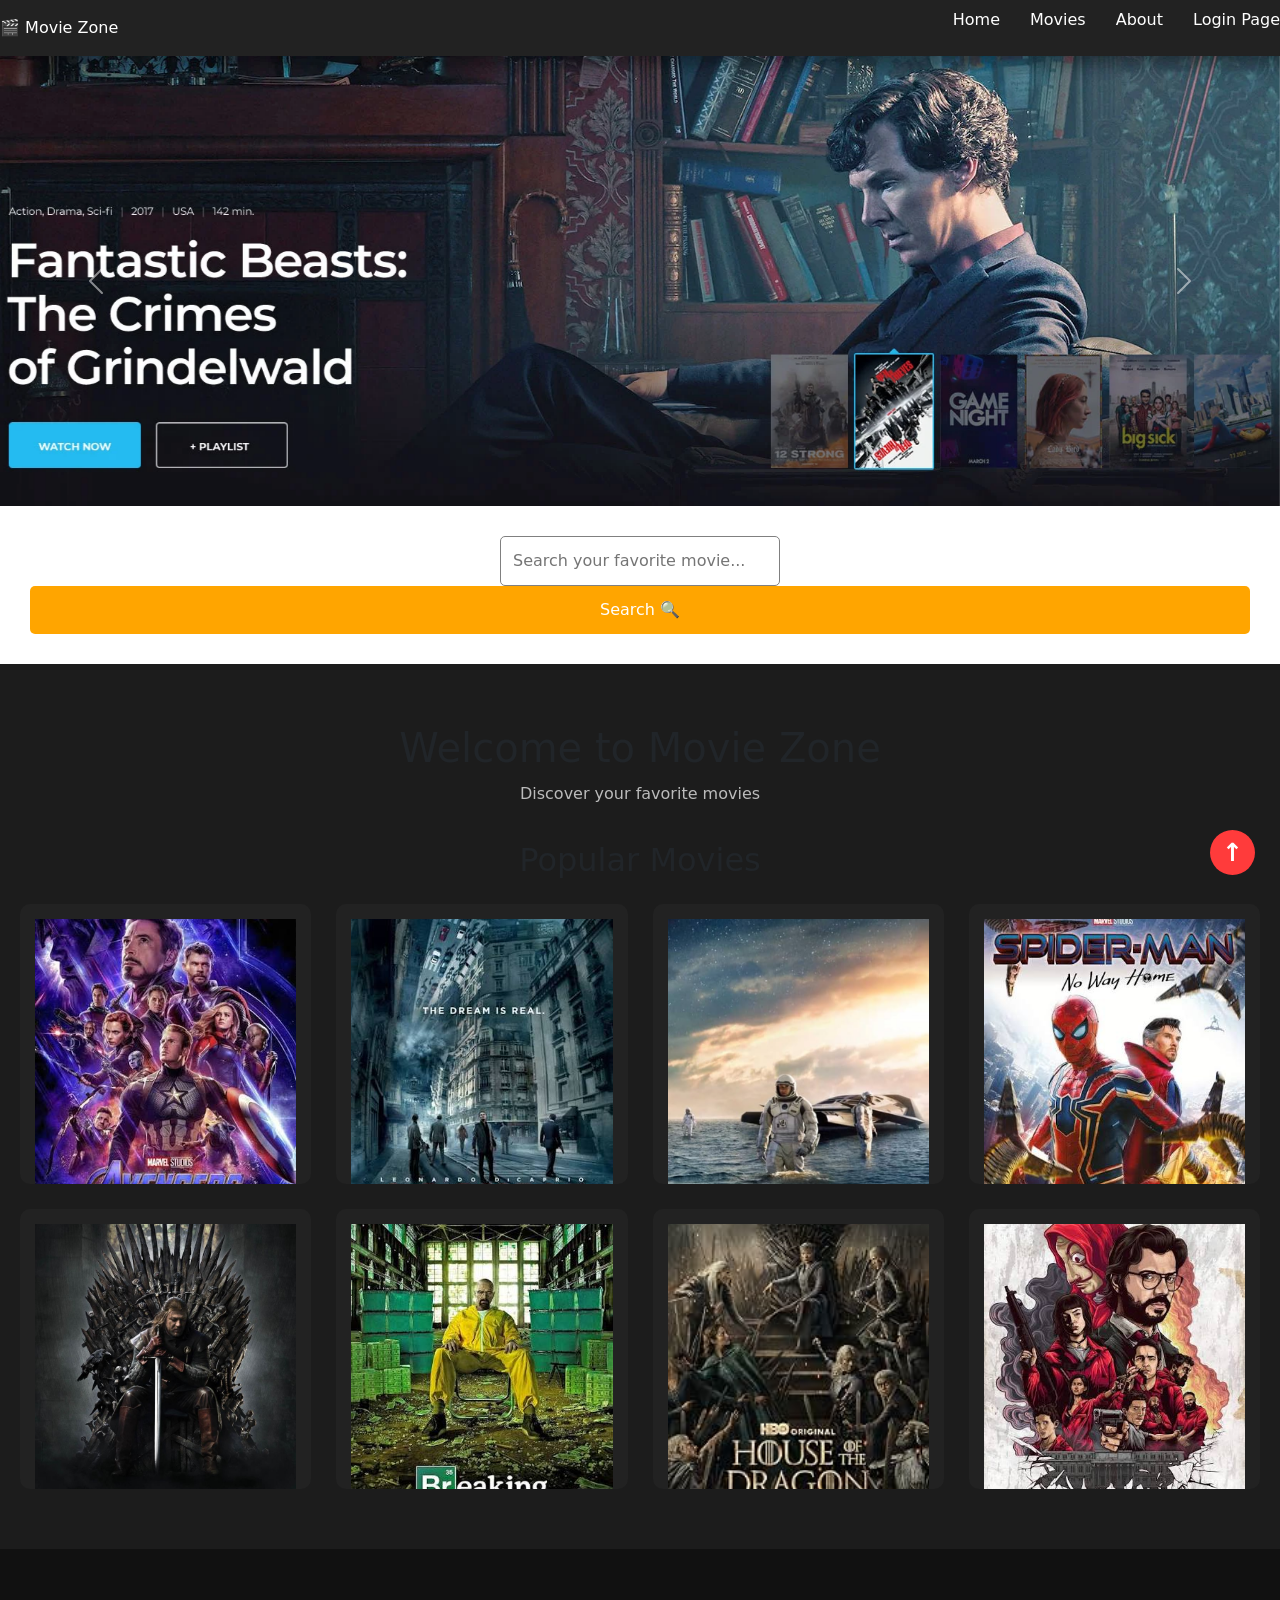
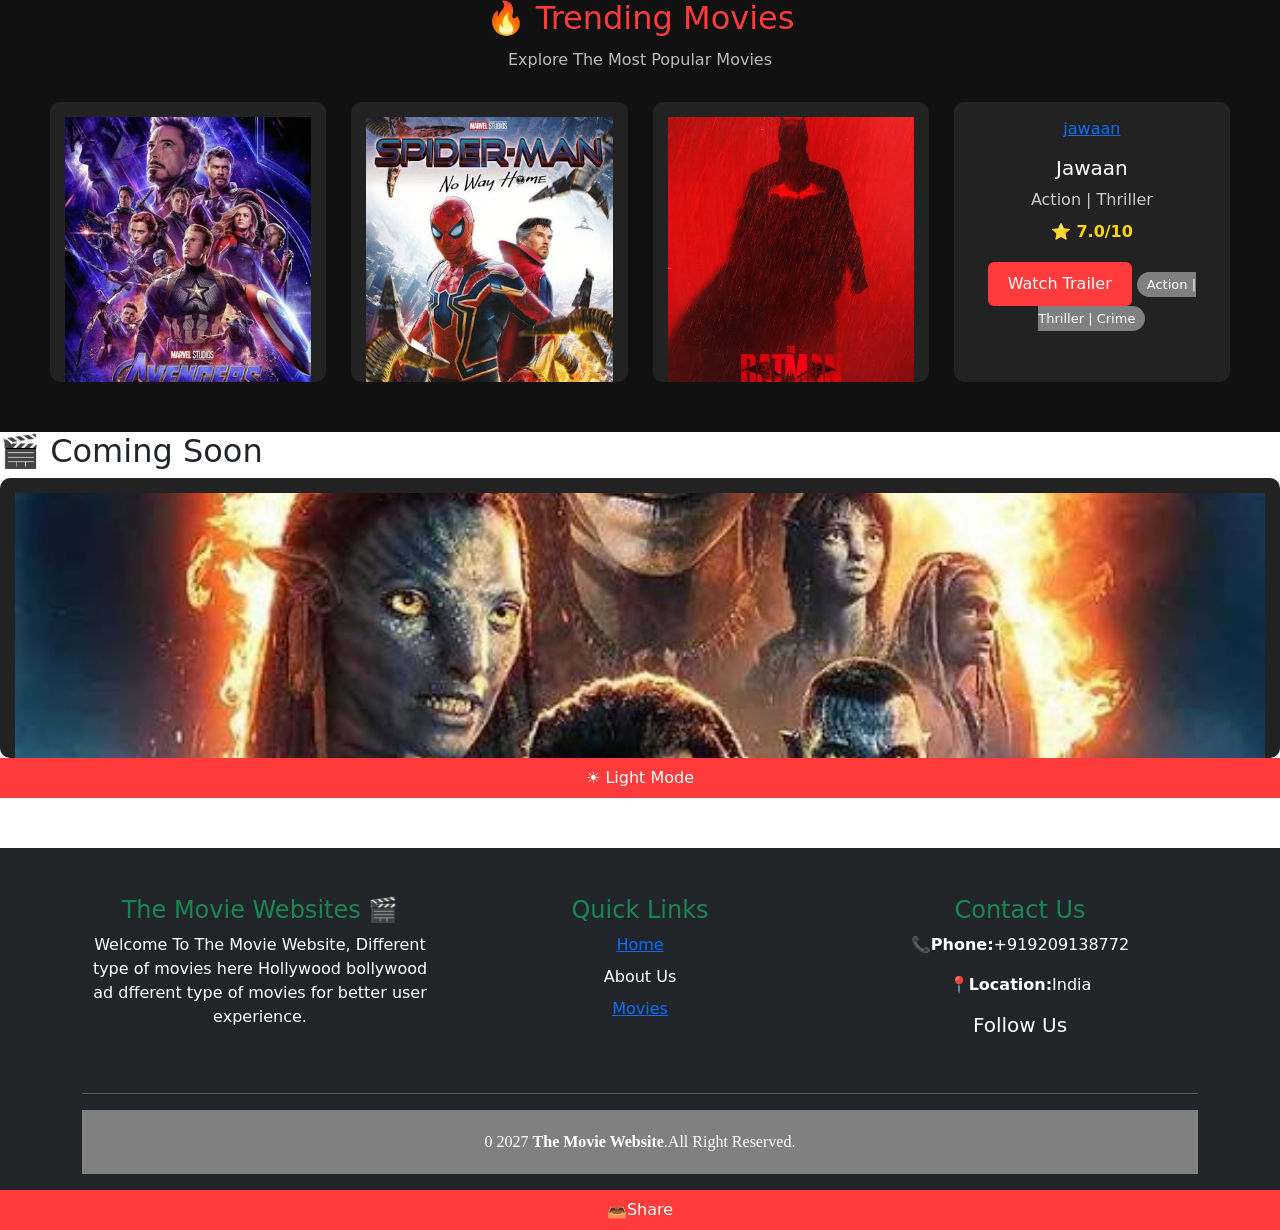
<file: index.html>
<!DOCTYPE html>
<html lang="en">

<head>

    <meta charset="UTF-8">
    <meta name="viewport" content="width=device-width, initial-scale=1.0">

    <title>Movie Zone</title>

    <!-- CSS -->
    <link rel="stylesheet" href="style.css">

    <link href="https://cdn.jsdelivr.net/npm/bootstrap@5.3.8/dist/css/bootstrap.min.css" rel="stylesheet" integrity="sha384-sRIl4kxILFvY47J16cr9ZwB07vP4J8+LH7qKQnuqkuIAvNWLzeN8tE5YBujZqJLB" crossorigin="anonymous">

    <!-- Bootstrap CSS -->
    <link href="https://cdn.jsdelivr.net/npm/bootstrap@5.3.8/dist/css/bootstrap.min.css"
          rel="stylesheet">

</head>

<body id="top">

    <!-- Navbar Start -->

    <nav class="navbar">

        <a href="index.html" class="logo">
            🎬 Movie Zone
        </a>

        <ul>
            <li><a href="index.html">Home</a></li>
            <li><a href="movies.html">Movies</a></li>
            <li><a href="about.html">About</a></li>
            <li><a href="login.html">Login Page</a></li>
        </ul>

    </nav>

    <!-- Navbar End -->


    <!-- Movie Slider Start -->

    <div id="movieCarousel"
         class="carousel slide"
         data-bs-ride="carousel"
         data-bs-interval="3000">

        <div class="carousel-inner">

            <div class="carousel-item">
                <img src="images/movie slider1.webp"
                     class="d-block w-100"
                     alt="Movie Slider 1">
            </div>

            <div class="carousel-item">
                <img src="images/slider2.jpg"
                     class="d-block w-100"
                     alt="Movie Slider 2">
            </div>

            <div class="carousel-item active">
                <img src="images/slider3.webp"
                     class="d-block w-100"
                     alt="Movie Slider 3">
            </div>

        </div>


        <!-- Previous Button -->

        <button class="carousel-control-prev"
                type="button"
                data-bs-target="#movieCarousel"
                data-bs-slide="prev">

            <span class="carousel-control-prev-icon"></span>

            <span class="visually-hidden">
                Previous
            </span>

        </button>


        <!-- Next Button -->

        <button class="carousel-control-next"
                type="button"
                data-bs-target="#movieCarousel"
                data-bs-slide="next">

            <span class="carousel-control-next-icon"></span>

            <span class="visually-hidden">
                Next
            </span>

        </button>

    </div>

    <!-- Movie Slider End -->


    <!-- Search Box Start -->

    <div class="search-box">

        <input type="text"
               id="search"
               placeholder="Search your favorite movie...">

        <button onclick="searchMovies()">
            Search 🔍
        </button>

    </div>

    <!-- Search Box End -->


    <!-- Hero Section Start -->

    <section class="hero">

        <h1>Welcome to Movie Zone</h1>

        <p>Discover your favorite movies</p>

        <h2 class="title">
            Popular Movies
        </h2>


        <!-- Movie Cards Start -->

        <div class="movie-container">


            <!-- Avengers -->

            <div class="movie-card">

                <img src="images/avenger2.jpg"
                     alt="Avengers">

                <div class="movie-info">

                    <h3>Avengers</h3>

                    <p>Action | Adventure</p>

                    <p>⭐ 8.5/10</p>

                    <p>2019</p>

                    <button onclick="watchTrailer('Avengers')">
                        Watch Trailer 👀
                    </button>

                </div>

            </div>


            <!-- Inception -->

            <div class="movie-card">

                <img src="images/inception3.jpg"
                     alt="Inception">

                <div class="movie-info">

                    <h3>Inception</h3>

                    <p>Sci-Fi | Thriller</p>

                    <p>⭐ 8.8/10</p>

                    <p>2010</p>

                    <button onclick="watchTrailer('Inception')">
                        Watch Trailer 👀
                    </button>

                </div>

            </div>


            <!-- Interstellar -->

            <div class="movie-card">

                <img src="images/interstellar 4.jpg"
                     alt="Interstellar">

                <div class="movie-info">

                    <h3>Interstellar</h3>

                    <p>Sci-Fi | Drama</p>

                    <p>⭐ 8.7/10</p>

                    <p>2014</p>

                    <button onclick="watchTrailer('Interstellar')">
                        Watch Trailer 👀
                    </button>

                </div>

            </div>


            <!-- Spider-Man -->

            <div class="movie-card">

                <img src="images/spiderman1.jpg"
                     alt="Spider-Man">

                <div class="movie-info">

                    <h3>Spider-Man</h3>

                    <p>Action | Fantasy</p>

                    <p>⭐ 8.2/10</p>

                    <p>2021</p>

                    <button onclick="watchTrailer('Spider-Man No Way Home')">
                        Watch Trailer 👀
                    </button>

                </div>

            </div>


            <!-- Game Of Thrones -->

            <div class="movie-card">

                <img src="images/got1.jpg"
                     alt="Game Of Thrones">

                <div class="movie-info">

                    <h3>Game Of Thrones</h3>

                    <p>Action | Suspense</p>

                    <p>⭐ 9.2/10</p>

                    <p>2015</p>

                    <button onclick="watchTrailer('Game Of Thrones')">
                        Watch Trailer 👀
                    </button>

                </div>

            </div>


            <!-- Breaking Bad -->

            <div class="movie-card">

                <img src="images/breaking bad1.jpg"
                     alt="Breaking Bad">

                <div class="movie-info">

                    <h3>Breaking Bad</h3>

                    <p>Action | Suspense | Mystery</p>

                    <p>⭐ 9.5/10</p>

                    <p>2019</p>

                    <button onclick="watchTrailer('Breaking Bad')">
                        Watch Trailer 👀
                    </button>

                </div>

            </div>


            <!-- House Of The Dragon -->

            <div class="movie-card">

                <img src="images/house of dragon 1.jpg"
                     alt="House Of The Dragon">

                <div class="movie-info">

                    <h3>House Of Dragon</h3>

                    <p>Action | Suspense</p>

                    <p>⭐ 8.9/10</p>

                    <p>2023</p>

                    <button onclick="watchTrailer('House Of The Dragon')">
                        Watch Trailer 👀
                    </button>

                </div>

            </div>


            <!-- Money Heist -->

            <div class="movie-card">

                <img src="images/money heist1.jpg"
                     alt="Money Heist">

                <div class="movie-info">

                    <h3>Money Heist</h3>

                    <p>Action | Suspense | Robbery</p>

                    <p>⭐ 9.4/10</p>

                    <p>2018</p>

                    <button onclick="watchTrailer('Money Heist')">
                        Watch Trailer 👀
                    </button>

                </div>

            </div>

        </div>

        <!-- Movie Cards End -->


        <!-- No Result Message -->

        <p id="noResult" style="display:none;">
            No movies found!
        </p>

    </section>

    <!-- Hero Section End -->
     <!-- Trending Movie Section Start -->
      <section class="trending">
        <h2>🔥 Trending Movies</h2>
        <p class="section-subtitle">Explore The Most Popular Movies</p>
        <div class="movie-container">
           <!-- Movie 1 -->

           <div class="movie-card">
            <img src="images/avenger2.jpg" alt="Avenger Movies">
            <h3>Avengers: Endgame</h3>
            <p>Action | Adventure</p>
            <p class="rating">⭐ 8.4/10</p>
        <a href="https://www.youtube.com/results?search_query=avengers+endgame+trailer"
               target="_blank" class="trailer-btn">Watch Trailer</a>
               <span class="genre">Action</span>

           </div>
           <!-- movie 2 -->

           <div class="movie-card">
            <img src="images/spiderman1.jpg" alt="Spiderman">
            <h3>Spider-man</h3>
            <p>Action | Adventure</p>
            <p class="rating">⭐ 8.2/10</p>
             <a href="https://www.youtube.com/results?search_query=spiderman+trailer"
               target="_blank" class="trailer-btn">
                Watch Trailer
            </a>
            <span class="genre">Action | Adventure</span>
           </div>
           <!-- movie 3 -->

           <div class="movie-card">
            <img src="images/batman.jpg" alt="Batman">
            <h3>The Batman</h3>
            <p>Action | Crime</p>
            <p class="rating">⭐ 7.8/10</p>
            <a href="https://www.youtube.com/results?search_query=the+batman+trailer"
               target="_blank" class="trailer-btn">
                Watch Trailer
            </a>
            <span class="genre">Action | Thriller</span>

           </div>

           <!-- movie 4 -->
            <div class="movie-card">
                <a href="images/jawaan 2.jpg">jawaan</a>
                <h3>Jawaan</h3>
                <p>Action | Thriller</p>
                <p class="rating">⭐ 7.0/10</p>
                <a href="https://www.youtube.com/results?search_query=jawan+trailer"
               target="_blank" class="trailer-btn">
                Watch Trailer
            </a>
           <span class="genre">Action | Thriller | Crime</span>

            </div>
        </div>

      </section>
      <!-- Trending Movie Section End -->

      <!-- Movie coming soon section -->

      <section class="coming soon">
         <h2>🎬 Coming Soon</h2>
         <div class="movie-card">
            <img src="images/avatar 3 to1.jpg" alt="Upcoming Movies">
            <h3>Avatar 3</h3>
            <p>Release: December 2026</p>
           <button>Notify Me</button>
         </div>
      </section>

    <!-- Dark / Light Mode Button Start -->

    <div class="mode-btn">

        <button onclick="toggleMode()" id="modeButton">
            ☀️ Light Mode
        </button>

    </div>

    <!-- Dark / Light Mode Button End -->


    <!-- Footer Start -->

    <footer class="bg-dark text-white pt-5 pb-3">
        <div class="container">
        <div class="row">

            <!-- column 1 -->
             <div class="col-md-4 mb-4">
            <h4 class="text-success">The Movie Websites 🎬

            </h4>
            <p>
                Welcome To The Movie Website,
                Different type of movies here Hollywood bollywood ad dfferent type of movies for better user experience.
            </p>
             </div>

             <!-- column 2 -->
              <div class="col-md-4 mb-4">
                <h4 class="text-success">Quick Links</h4>
                <ul class="list-unstyled">
                    <li class="mb-2">
                        <a href="index.html class
                        text-white text-docartion-none">Home</a>


                    </li>
                    <li class="mb-2"><a href="about.html class
                        text-white text-decorstion-none"></a>About Us</li>
                        <li class="mb-2">
                            <a href="Movies.html class
                            text-white text-decoration-none">Movies</a>
                        </li>

                </ul>

              </div>
               <!-- column 3 -->

               <div class="col-md-4 mb-4">
                <h4 class="text-success">Contact Us</h4>

                <p>
                    📞<strong>Phone:</strong>+919209138772
                </p>
                <p>
                    📍<strong>Location:</strong>India
                </p>
                <h5 classs="mt-3">Follow Us</h5>
                <div class="d-flex gap-3 mt-3">
                   <!-- Instagram -->
                    <a href="https://www.instagram.com/sachitanand__441/?hl=en" class="text-white fs-3">
                        <i class="bi bi-instagram"></i>
                    </a>

                    <!-- LinkedIn -->
                    <a href="https://www.linkedin.com/in/sachitanand-ambulgekar-6a97a2281/" class="text-white fs-3">
                        <i class="bi bi-linkedin"></i>
                    </a>

                    <!-- WhatsApp -->
                    <a href="https://wa.me/919209138772" 
                       class="text-white fs-3">
                        <i class="bi bi-whatsapp"></i>
                    </a>
                </div>

               </div>

        </div>
        <!-- Copyright -->

        <hr class="border-light">
        <div class="text-centre">
            <p class="mb-0">
                0 2027 <strong>The Movie Website</strong>.All Right Reserved.

            </p>

        </div>
        </div>

        
    </footer>

    <!-- Footer End -->


    <button onclick="shareMovie()">📤Share</button>




    <!-- Bootstrap JS -->

    <script src="https://cdn.jsdelivr.net/npm/bootstrap@5.3.8/dist/js/bootstrap.bundle.min.js">
    </script>


    <!-- JavaScript -->

    <script>

        // Search Movies

        function searchMovies() {

            let input = document.getElementById("search")
                .value.toLowerCase()
                .trim();

            let cards = document.querySelectorAll(".movie-card");

            let count = 0;

            cards.forEach(function(card) {

                let title = card.querySelector("h3")
                    .innerText
                    .toLowerCase();

                if (title.includes(input)) {

                    card.style.display = "block";

                    count++;

                } else {

                    card.style.display = "none";

                }

            });


            document.getElementById("noResult").style.display =
                count === 0 ? "block" : "none";

        }


        // Search Using Enter Key

        document.getElementById("search")
            .addEventListener("keydown", function(event) {

                if (event.key === "Enter") {

                    searchMovies();

                }

            });


        // Watch Trailer

        function watchTrailer(movieName) {

            let url =
                "https://www.youtube.com/results?search_query="
                + encodeURIComponent(movieName + " official trailer");

            window.open(url, "_blank");

        }


        // Dark / Light Mode

        function toggleMode() {

            document.body.classList.toggle("light");

            let button =
                document.getElementById("modeButton");


            if (document.body.classList.contains("light")) {

                button.innerHTML = "🌙 Dark Mode";

            } else {

                button.innerHTML = "☀️ Light Mode";

            }

        }

        function shareMovie(){
            navigator.share({
                title:"movie zone",
                text:"check out this movie!"
            });
        }
        
    </script>
    <a href="#top" class="top-btn">↑</a>
</body>

</html>
</file>
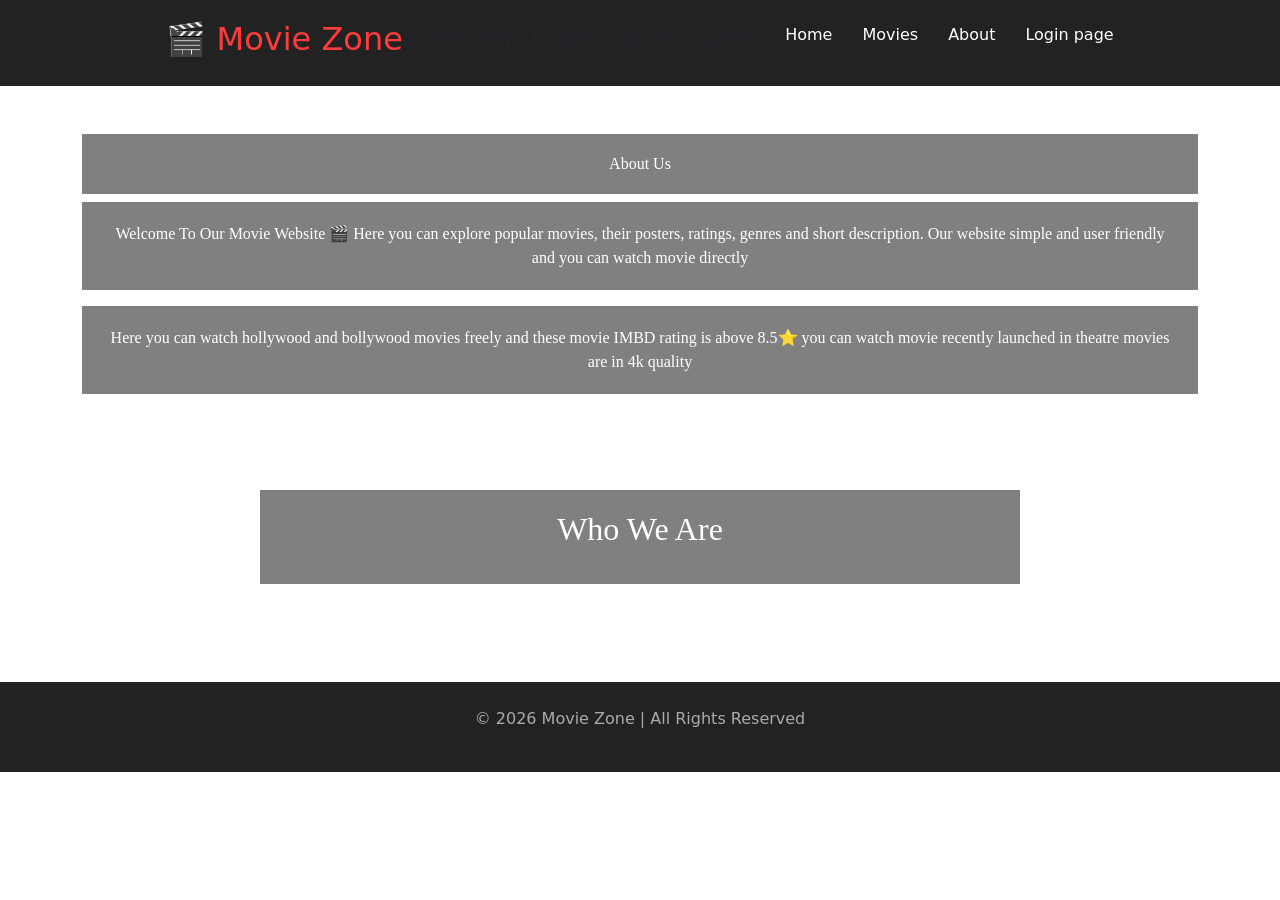
<file: about.html>
<!DOCTYPE html>
<html lang="en">
<head>
    <meta charset="UTF-8">
    <meta name="viewport" content="width=device-width, initial-scale=1.0">
    <title>Document</title>
    <link rel="stylesheet" href="style.css">
      <link href="https://cdn.jsdelivr.net/npm/bootstrap@5.3.8/dist/css/bootstrap.min.css"
          rel="stylesheet">

</head>
<body>
    <!-- nav bar strat -->
      <nav>
       <a href="index.html"><h2>🎬 Movie Zone</h2></a>
        <h3>different types of movies</h3>

        <ul>
            <li><a href="index.html">Home</a></li>
            <li><a href="movies.html">Movies</a></li>
            <li><a href="about.html">About</a></li>
            <li><a href="login.html">Login page</a></li>
        </ul>
    </nav>
           <!-- nav bar End -->
    <!-- about section start -->
    <section id="about" class="container my-5">
         <h2 class="text-centre">About Us</h2>

         <p class="text-centre">
          Welcome To Our Movie Website 🎬
          Here you can explore popular movies, their posters, ratings, genres and short description. Our website simple and user friendly and you can watch movie directly

         </p>
         <p class="text-centre">
           Here you can watch hollywood and bollywood movies freely and these movie IMBD rating is above 8.5⭐ you can watch movie recently launched in theatre movies are in 4k quality
         </p>
    </section>
    <!-- about section -->
     <section class="container py-5">
        <div class="row justify-content-center">
            <div class="col-lg-8 text-centre">
               <h2>Who We Are</h2>
               <p class="about-text">
                  
               </p>
            </div>

        </div>

     </section>

           <!-- About Section End -->
            <!-- footer start -->
     <footer>
        <p>© 2026 Movie Zone | All Rights Reserved</p>
    </footer>

</body>
</html>
</file>
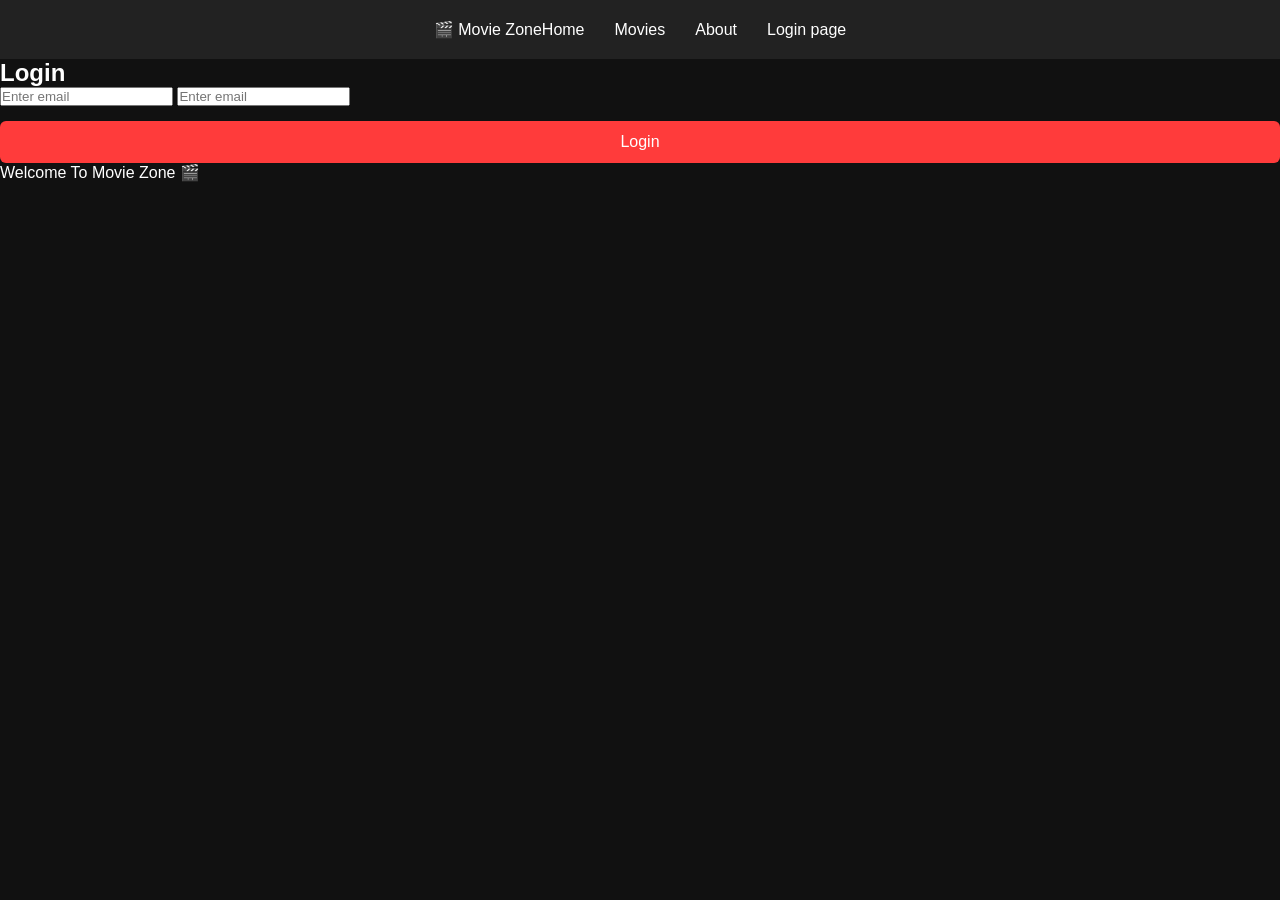
<file: login.html>
<!DOCTYPE html>
<html lang="en">
<head>
    <meta charset="UTF-8">
    <meta name="viewport" content="width=device-width, initial-scale=1.0">
    <title>Document</title>
    <link rel="stylesheet" href="style.css">
</head>
<body>
     <!-- Navbar Start -->

    <nav class="navbar">

        <a href="index.html" class="logo">
            🎬 Movie Zone
        </a>

        <ul>
            <li><a href="index.html">Home</a></li>
            <li><a href="movies.html">Movies</a></li>
            <li><a href="about.html">About</a></li>
            <li><a href="login.html">Login page</a></li>
        </ul>

    </nav>

    <!-- Navbar End -->

    <!-- Login Form -->
     <div class="login-centre">
        <h2>Login</h2>
        <form onsubmit="loginUser(event)">
            <input type="email"
            id="email" placeholder="Enter email"
            required>

            <input type="password"
            id="email"
            placeholder="Enter email"
            required>

           <button type="submit" class="login-btn">
           Login
           </button>
        </form>

        <p>Welcome To Movie Zone 🎬</p>
        <script>
            function loginUser(event){
                event.preventDefault();
                let email = document.getElementById("email").value;
                let password = document.getElementById("password").value;
                if(email && password){
                    alert("Login Successful ! 🎬")
                    window.loaction.href="index.html";
                }
            }
        </script>

     </div>
</body>
</html>
</file>
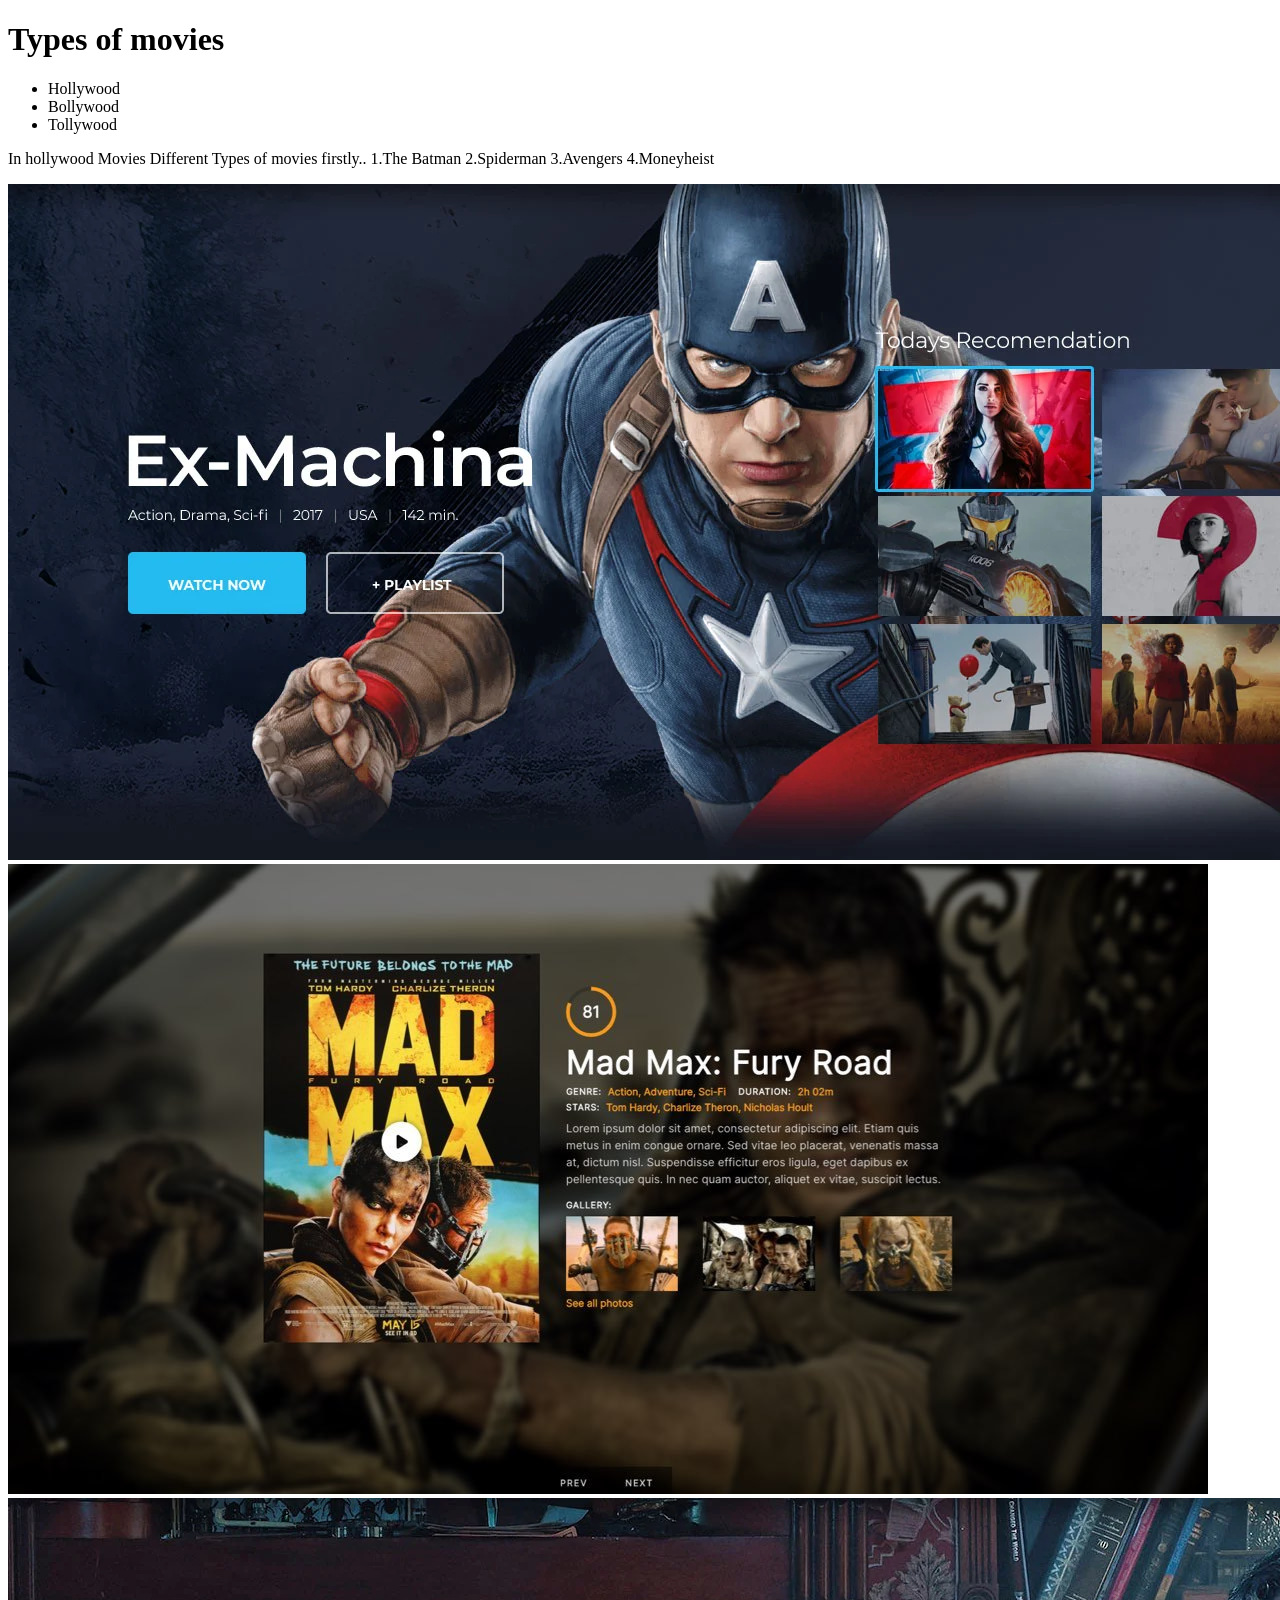
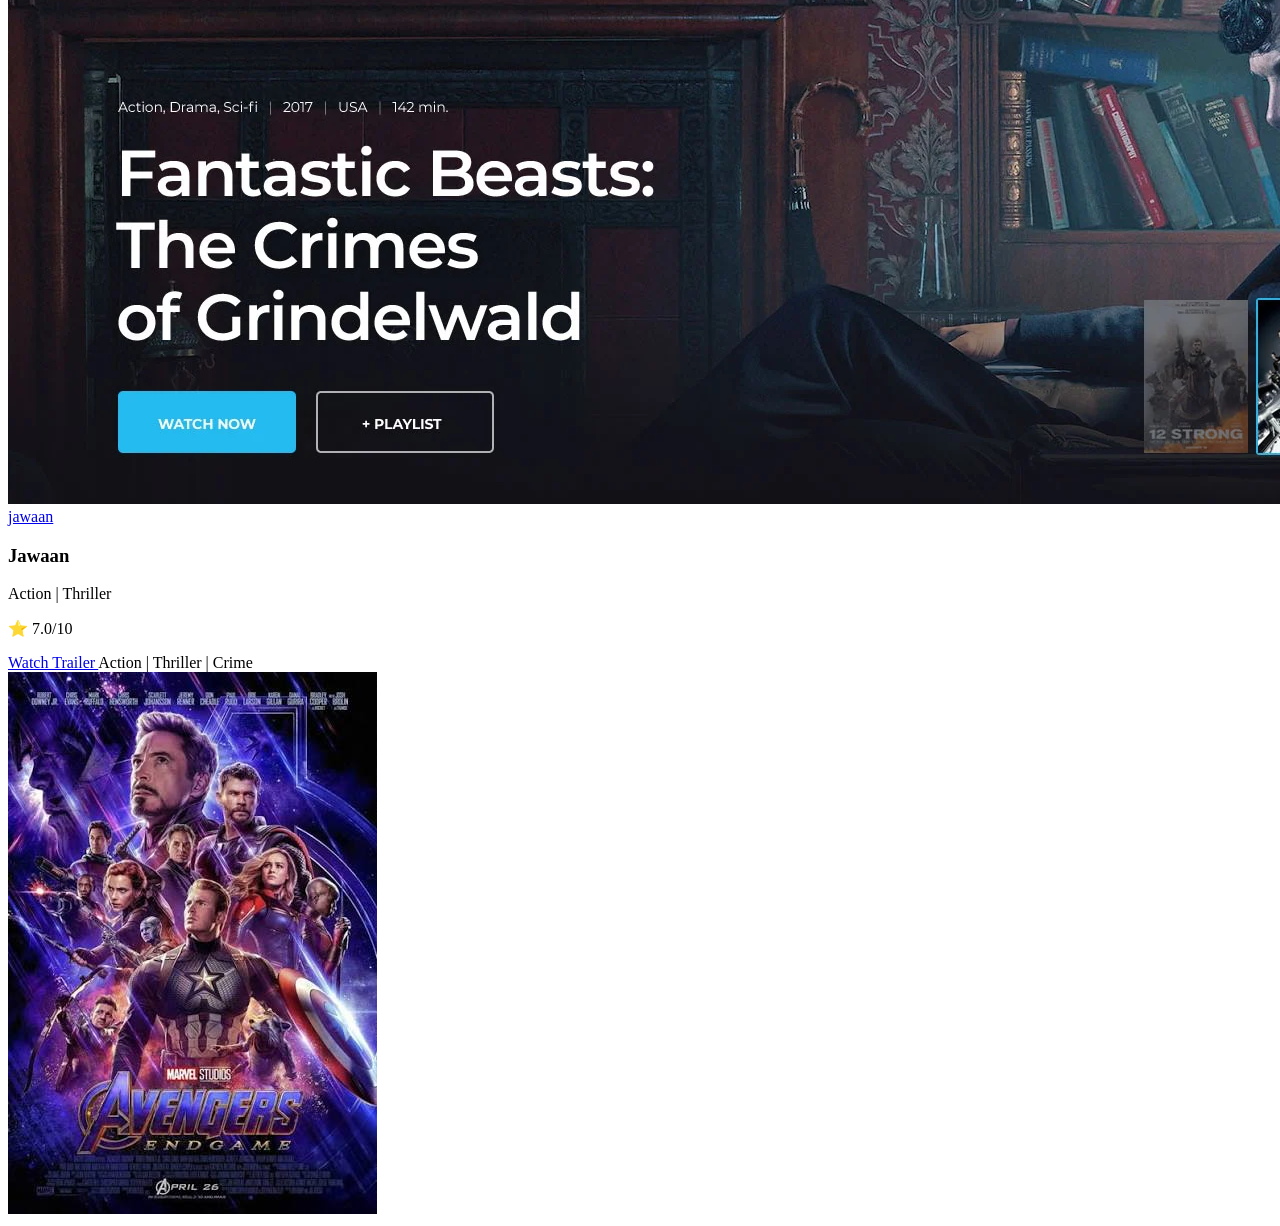
<file: movie-types.html>
<!DOCTYPE html>
<html lang="en">
<head>
    <meta charset="UTF-8">
    <meta name="viewport" content="width=device-width, initial-scale=1.0">
    <title>Document</title>
</head>
<body>
    <h1>Types of movies</h1>
    <ul>
        <li>Hollywood</li>
        <li>Bollywood</li>
        <li>Tollywood</li>
    </ul>
     <p class="Hollywood">
        In hollywood Movies Different Types of movies firstly..
        1.The Batman
        2.Spiderman
        3.Avengers
        4.Moneyheist



     </p>

     <section class="movie-types">
        <div class="hollywood">
            <div class="carousel-item">
                <img src="images/movie slider1.webp"
                     class="d-block w-100"
                     alt="Movie Slider 1">
            </div>

             <div class="carousel-item">
                <img src="images/slider2.jpg"
                     class="d-block w-100"
                     alt="Movie Slider 2">
            </div>
             <div class="carousel-item active">
                <img src="images/slider3.webp"
                     class="d-block w-100"
                     alt="Movie Slider 3">
            </div>


        </div>

        <div class="bollywood">
              <div class="movie-card">
                <a href="images/jawaan 2.jpg">jawaan</a>
                <h3>Jawaan</h3>
                <p>Action | Thriller</p>
                <p class="rating">⭐ 7.0/10</p>
                <a href="https://www.youtube.com/results?search_query=jawan+trailer"
               target="_blank" class="trailer-btn">
                Watch Trailer
            </a>
           <span class="genre">Action | Thriller | Crime</span>

        </div>

     </section>

    <img src="images/avenger2.jpg" alt="">
</body>
</html>
</file>
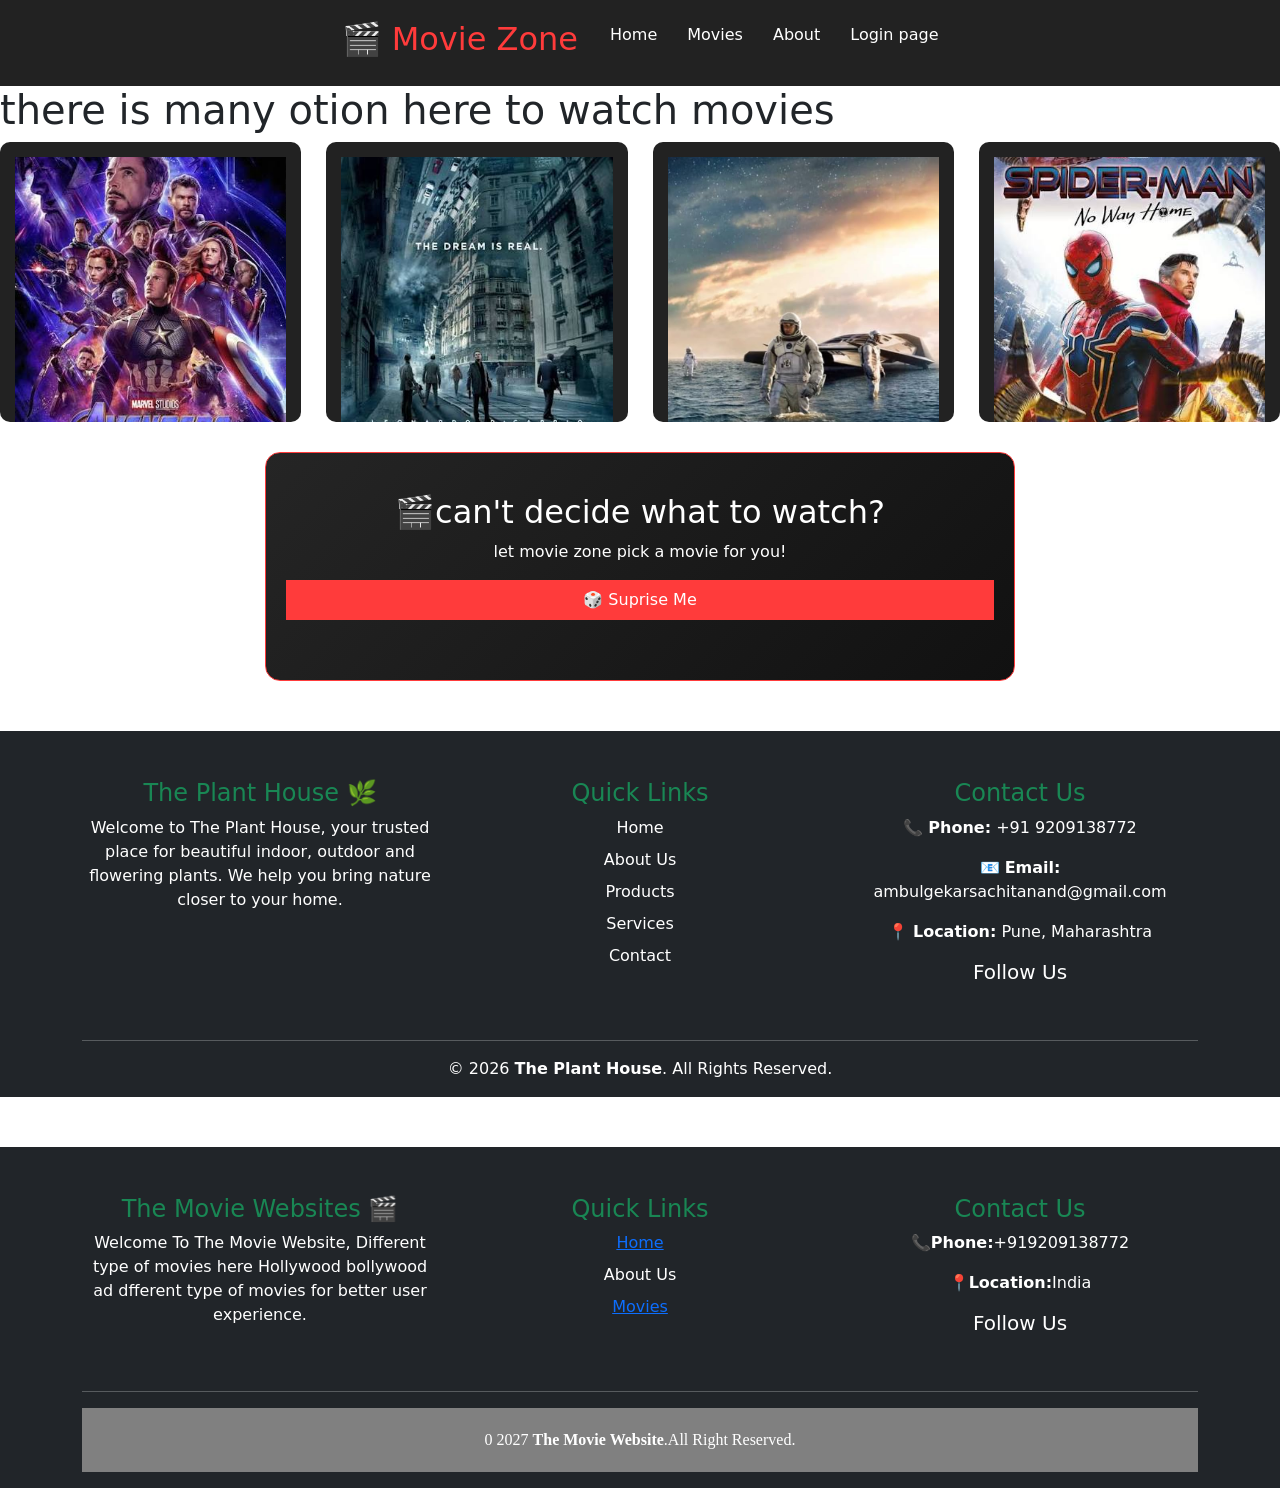
<file: movies.html>
<!DOCTYPE html>
<html lang="en">
<head>
    <meta charset="UTF-8">
    <meta name="viewport" content="width=device-width, initial-scale=1.0">
    <title>Document</title>
    <link rel="stylesheet" href="style.css">
      <link href="https://cdn.jsdelivr.net/npm/bootstrap@5.3.8/dist/css/bootstrap.min.css"
          rel="stylesheet">

</head>
<body>
      <nav>
       <a href="index.html"><h2>🎬 Movie Zone</h2></a>

        <ul>
            <li><a href="index.html">Home</a></li>
            <li><a href="movies.html">Movies</a></li>
            <li><a href="about.html">About</a></li>
            <li><a href="login.html">Login page</a></li>
        </ul>
    </nav>
    <section>
        <h1>there is many otion here to watch movies</h1>
        <div class="movie-container">

        <div class="movie-card">
            <img src="images/avenger2.jpg" alt="Movie Poster avenger">

            <div class="movie-info">
                <h3>Avengers</h3>
                <p>Action | Adventure</p>
                <p>⭐ 8.5/10</p>
                <p>2019</p>
                <button>Watch Now👀</button>
                <button class="more-btn" onclick="ShowMovieInfo()">More Info</button>
            </div>
        </div>

        <div class="movie-card">
            <img src="images/inception3.jpg" alt="Movie Poster inception">

            <div class="movie-info">
                <h3>Inception</h3>
                <p>Sci-Fi | Thriller</p>
                <p>⭐ 8.8/10</p>
                <p>2010</p>
                <button>Watch Now👀</button>
                <button class="more-btn" onclick="ShowMovieInfo()">More Info</button>
            </div>
        </div>

        <div class="movie-card">
            <img src="images/interstellar 4.jpg" alt="Movie Poster interstellar">

            <div class="movie-info">
                <h3>Interstellar</h3>
                <p>Sci-Fi | Drama</p>
                <p>⭐ 8.7/10</p>
                <p>2014</p>
                <button>Watch Now👀</button>
                <button class="more-btn" onclick="ShowMovieInfo()">More Info</button>
            </div>
        </div>

        <div class="movie-card">
            <img src="images/spiderman1.jpg" alt="Movie Poster spiderman">

            <div class="movie-info">
                <h3>Spider-Man</h3>
                <p>Action | Fantasy</p>
                <p>⭐ 8.2/10</p>
                <p>2021</p>
                <button>Watch Now👀</button>
                <button class="more-btn" onclick="ShowMovieInfo()">More Info</button>
            </div>
        </div>

    </div>
    </section>

    <!-- movies section -->
     <section class="suprise-section">
        <h2>🎬can't decide what to watch?</h2>
        <p>let movie zone pick a movie for you!</p>
        <button class="suprisemovie()" class="suprise-btn">
       🎲  Suprise Me
        </button>
        <div id="movieResult"></div>
      
     </section>
     <!-- movie section end -->
     <footer class="bg-dark text-white pt-5 pb-3">
    <div class="container">
        <div class="row">

            <!-- Column 1 -->
            <div class="col-md-4 mb-4">
                <h4 class="text-success">The Plant House 🌿</h4>
                <p>
                    Welcome to The Plant House, your trusted place for
                    beautiful indoor, outdoor and flowering plants.
                    We help you bring nature closer to your home.
                </p>
            </div>

            <!-- Column 2 -->
            <div class="col-md-4 mb-4">
                <h4 class="text-success">Quick Links</h4>
                <ul class="list-unstyled">
                    <li class="mb-2">
                        <a href="index.html" class="text-white text-decoration-none">
                            Home
                        </a>
                    </li>
                    <li class="mb-2">
                        <a href="about.html" class="text-white text-decoration-none">
                            About Us
                        </a>
                    </li>
                    <li class="mb-2">
                        <a href="products.html" class="text-white text-decoration-none">
                            Products
                        </a>
                    </li>
                    <li class="mb-2">
                        <a href="services.html" class="text-white text-decoration-none">
                            Services
                        </a>
                    </li>
                    <li>
                        <a href="contact.html" class="text-white text-decoration-none">
                            Contact
                        </a>
                    </li>
                </ul>
            </div>

            <!-- Column 3 -->
            <div class="col-md-4 mb-4">
                <h4 class="text-success">Contact Us</h4>

                <p>
                    📞 <strong>Phone:</strong> +91 9209138772
                </p>

                <p>
                    📧 <strong>Email:</strong> 
                    ambulgekarsachitanand@gmail.com
                </p>

                <p>
                    📍 <strong>Location:</strong> Pune, Maharashtra
                </p>

                <h5 class="mt-3">Follow Us</h5>

                <div class="d-flex gap-3 mt-3">

                    <!-- Instagram -->
                    <a href="https://www.instagram.com/sachitanand__441/?hl=en" class="text-white fs-3">
                        <i class="bi bi-instagram"></i>
                    </a>

                    <!-- LinkedIn -->
                    <a href="https://www.linkedin.com/in/sachitanand-ambulgekar-6a97a2281/" class="text-white fs-3">
                        <i class="bi bi-linkedin"></i>
                    </a>

                    <!-- WhatsApp -->
                    <a href="https://wa.me/919209138772" 
                       class="text-white fs-3">
                        <i class="bi bi-whatsapp"></i>
                    </a>

                </div>
            </div>

        </div>

        <!-- Copyright -->
        <hr class="border-light">

        <div class="text-center">
            <p class="mb-0">
                © 2026 <strong>The Plant House</strong>. 
                All Rights Reserved.
            </p>
        </div>

    </div>
</footer>
 <script src="https://cdn.jsdelivr.net/npm/bootstrap@5.3.8/dist/js/bootstrap.bundle.min.js">
    </script>



<!-- Footer Start -->

 <footer class="bg-dark text-white pt-5 pb-3">
        <div class="container">
        <div class="row">

            <!-- column 1 -->
             <div class="col-md-4 mb-4">
            <h4 class="text-success">The Movie Websites 🎬

            </h4>
            <p>
                Welcome To The Movie Website,
                Different type of movies here Hollywood bollywood ad dfferent type of movies for better user experience.
            </p>
             </div>

             <!-- column 2 -->
              <div class="col-md-4 mb-4">
                <h4 class="text-success">Quick Links</h4>
                <ul class="list-unstyled">
                    <li class="mb-2">
                        <a href="index.html class
                        text-white text-docartion-none">Home</a>


                    </li>
                    <li class="mb-2"><a href="about.html class
                        text-white text-decorstion-none"></a>About Us</li>
                        <li class="mb-2">
                            <a href="Movies.html class
                            text-white text-decoration-none">Movies</a>
                        </li>

                </ul>

              </div>
               <!-- column 3 -->

               <div class="col-md-4 mb-4">
                <h4 class="text-success">Contact Us</h4>

                <p>
                    📞<strong>Phone:</strong>+919209138772
                </p>
                <p>
                    📍<strong>Location:</strong>India
                </p>
                <h5 classs="mt-3">Follow Us</h5>
                <div class="d-flex gap-3 mt-3">
                   <!-- Instagram -->
                    <a href="https://www.instagram.com/sachitanand__441/?hl=en" class="text-white fs-3">
                        <i class="bi bi-instagram"></i>
                    </a>

                    <!-- LinkedIn -->
                    <a href="https://www.linkedin.com/in/sachitanand-ambulgekar-6a97a2281/" class="text-white fs-3">
                        <i class="bi bi-linkedin"></i>
                    </a>

                    <!-- WhatsApp -->
                    <a href="https://wa.me/919209138772" 
                       class="text-white fs-3">
                        <i class="bi bi-whatsapp"></i>
                    </a>
                </div>

               </div>

        </div>
        <!-- Copyright -->

        <hr class="border-light">
        <div class="text-centre">
            <p class="mb-0">
                0 2027 <strong>The Movie Website</strong>.All Right Reserved.

            </p>

        </div>
        </div>

        
    </footer>

    <!-- Footer End -->

 <script>
 function ShowMovieInfo(){
    alert("Avengers: Endgame\nGenre: Action | Adventure\nRating: 4/5\nAvailable to watch");
 }

 const movies =[
    "avengers: Endgame",
    "spider-man: No way home",
    "interstellar",
    "inception",
    "the dark knight",
    "avatar",
    "iron man",
    "doctor strange",
    "joker",
    "guradians of the gallaxy"
 ];

 function supriseMovie(){
    const randomIndex = Math.floor(
        math.random() * movie.length
    );
    document.getElementById("movieResult").innerHTML = "🍿 your Movie Pick:" + movies[randomIndex];
 }
 
</script>


</body>
</html>
</file>
<file: style.css>
*{
    margin: 0;
    padding: 0;
    box-sizing: border-box;
}
body{
    font-family: Arial, Helvetica, sans-serif;
    background-color: #111;
    color: white;
}

/* Navbar */
nav{
    background-color: #222;
    padding: 20px 50px;
    display: flex;
    justify-content: center;
    align-items: center;
}

nav h2{
    color: #ff3b3b;
}

nav ul{
    display: flex;
    list-style:none;
    gap: 30px;
}

nav a{
    color: white;
    text-decoration: none;
}

nav a:hover {
    color: #ff3b3b;
}

/* Hero */
.hero {
    text-align: center;
    padding: 60px 20px;
    background-color: #1c1c1c;
}

.hero h1 {
    font-size: 40px;
    margin-bottom: 10px;
}

.hero p {
    color: #bbb;
}

/* Title */
.title {
    text-align: center;
    margin: 35px 0 25px;
}

/* Movie Container */
.movie-container {
    display: flex;
    justify-content: center;
    gap: 25px;
    flex-wrap: wrap;
}

/* Movie Card */
.movie-card {
    width: 230px;
    background-color: #222;
    border-radius: 10px;
    overflow: hidden;
    transition: 0.3s;
}

.movie-card:hover {
    transform: translateY(-10px);
    box-shadow: 0 10px 25px black;
}

.movie-card img {
    width: 100%;
    height: 300px;
    object-fit: cover;
}

.movie-info {
    padding: 15px;
}

.movie-info h3 {
    margin-bottom: 10px;
}

.movie-info p {
    color: #bbb;
    margin: 7px 0;
}

/* Button */
button {
    width: 100%;
    padding: 10px;
    margin-top: 10px;
    background-color: #ff3b3b;
    color: white;
    border: none;
    border-radius: 5px;
    cursor: pointer;
}

button:hover {
    background-color: #d90000;
}

/* Footer */
footer {
    text-align: center;
    padding: 25px;
    margin-top: 50px;
    background-color: #222;
    color: #aaa;
}

/* Text Centre */
.text-centre {
    background-color: grey;
    color: white;
    text-align: center;
    font-family: Cambria, Cochin, Georgia, Times, 'Times New Roman', serif;
    font-size: medium;
    padding: 20px;
}

.text-centre:hover {
    background-color: red;
}

/* Search Box */
.search-box {
    text-align: center;
    margin: 30px;
}

.search-box input {
    padding: 12px;
    width: 280px;
    border-radius: 5px;
    border: 1px solid gray;
}

.search-box button {
    padding: 12px 20px;
    background-color: orange;
    border: none;
    border-radius: 5px;
    cursor: pointer;
}

/* Carousel */
#moveCarousel {
    width: 100px;
    margin: 20px auto;
    overflow: hidden;
}

#movieCarousel img {
    width: 100%;
    height: 450px;
    object-fit: cover;
}

/* Mobile */
@media (max-width: 576px) {

    #movieCarousel img {
        height: 220px;
    }

}


/* DARK MODE */


body.dark {
    background-color: white;
    color: black;
}

body.dark nav {
    background-color: #eee;
}

body.dark nav a {
    color: black;
}

body.dark nav h2 {
    color: #ff3b3b;
}

body.dark .hero {
    background-color: #f2f2f2;
    color: black;
}

body.dark .hero p {
    color: #555;
}

body.dark .movie-card {
    background-color: #eee;
    color: black;
}

body.dark .movie-info p {
    color: grey;
}

body.dark footer {
    background-color: #ddd;
    color: grey;
}

body.dark .title {
    color: black;
}

.trending{
    padding:50px;
    background-color: #111;
    color: white;
    text-align: center;
}
.trending h2{
    font-size: 32px;
    margin-bottom: 10px;
    color: #ff3b3b;

}

.section-subtitle{
    color: #bbb;
    margin-bottom: 30px;
}

.movie-container{
    display: grid;
    grid-template-columns:repeat(4,1fr);
    gap: 25px;
}
.movie-card{
    background-color: #222;
    padding: 15px;
    border-radius: 12px;
    transition: 0.3s;
    text-align: center;

}

.movie-card:hover{
    transform:translateY(-10px);
    box-shadow: 0 5px 20px #ff3b3b55;

}

.movie-card{
    width: 100%;
    height: 280px;
    object-fit: cover;
    border-radius: 10px;

}
.movie-card h3{
    margin: 15px 0 8px;
    font-size:20px;

}

.movie-card p{
    color: #ccc;
    margin: 8px 0;
}

.movie-card .rating{
    color: gold;
    font-weight: bold;
}
 .trailer-btn{
    display: inline-block;
    background-color: #ff3b3b;
    color: white;
    text-decoration: none;
    padding: 10px 20px;
    border-radius: 6px;
    margin-top: 10px;
 }

 .trailer-btn:hover{
    background-color: white;
    color: #ff3b3b;

 }
  /* Responsive Design */
  @media (max-width:900px){
    .movie-container{
        grid-template-columns: repeat(2,1fr);
    }
  }
   @media(max-width:500px){
    .movie-container{
        grid-template-columns: 1fr;
    }
     .trending{
        padding:25px;
     }
   }


   .genre{
    background:grey;
    padding: 5px 10px;
    border-radius: 15px;
    font-size: 13px;
   }

   .coming-soon{
    text-align: center;
    padding: 40px 20px;

   }
   .coming-soon h2{
        color: #ff3b3b;
        margin-bottom:25px;
   }
    .coming-soon .movie-card{
        width: 250px;
        margin: auto;
        background: #222;
        padding: 15px;
        border-radius: 10px;
    }
    

    .coming-soon button{
        background: #ff3b3b;
        color: white;
        border: none;
        padding: 8px 15px;
        border-radius: 5px;
    }

    /* LOGIN PAGE CSS START*/

    .login-container{
        width: 350px;
        margin: 80px auto;
        background: #222;
        padding: 35px;
        border-radius: 12px;
        box-shadow: 0 0 15px #000;
        text-align: center;
    }

    .login-container h2{
        color: #ff3b3b;
        margin-bottom: 25px;
    }

    .login-container input{
        width: 100%;
        padding: 12px;
        margin: 10px 0;
        border: none;
        border-radius: 6px;
        box-sizing: border-box;

    }

    .login-btn{
         width: 100%;
         padding: 12px;
         margin-top: 15px;
         border: none;
         border-radius: 6px;
         background: #ff3b3b;
         color:white;
         font-size:16px;
         cursor:pointer;

    }

    .login-btn:hover{
        background: #d62828;
    }

    .login-container p{
        margin-top:20px;
        color: #aaa;
    }

/* 
    LOGIN PAGE CSS END */



    /* back to top button css */
html{
    scroll-behaviour:smooth;
}


.top-btn{
    position:fixed;
    bottom: 25px;
    right: 25px;
    width: 45px;
    height: 45px;
    background-color:#ff3b3b;
    color: white;
    text-decoration: none;
    border-radius: 50%;
    display: flex;
    justify-content: center;
    align-items: center;
    font-size: 25px;
    font-weight: bold;

}

.top-btn:hover{
    background-color: white;
    color: #ff3b3b;
    border: 2px solid #ff3b3b;
}

button{
    background: #ff3b3b;
    color: white;
    border: none;
    padding: 8px 15px;
    border-radius: 5px;
    cursor: pointer;
}

button:hover{
    background: #e00000;
}

.more-btn{
    padding: 25px;
    margin-top: 10px;
    color: white;
    background-color: violet;
    border-radius: 5px solid red;
    font-size: bold;
    display: flex;


}

.more-btn:hover{
    background-color: grey;
    color: yellow;
    
}

.suprise-section{
    text-align:center;
    padding: 40px 20px;
    margin: 30px auto;
    max-width: 750px;
    background: linear-gradient(135deg, #252525, #111);
    border: 1px solid #ff3b3b;
    border-radius: 15px;
    color: white;

}
.suprise-btn{
    background: #ff3b3b;
    color: white;
    border: none;
    padding: 12px 25px;
    border-radius:25px;
    font-size: 16px;
    cursor: pointer;
    transition: 0.3s;
}

.suprise-btn:hover{
    background: white;
    color: #ff3b3b;
    transform: scale(1.08);
}

#movieResult{
    margin-top:20px;
    font-size: 20px;
    font-weight: bold;
    
}
</file>
